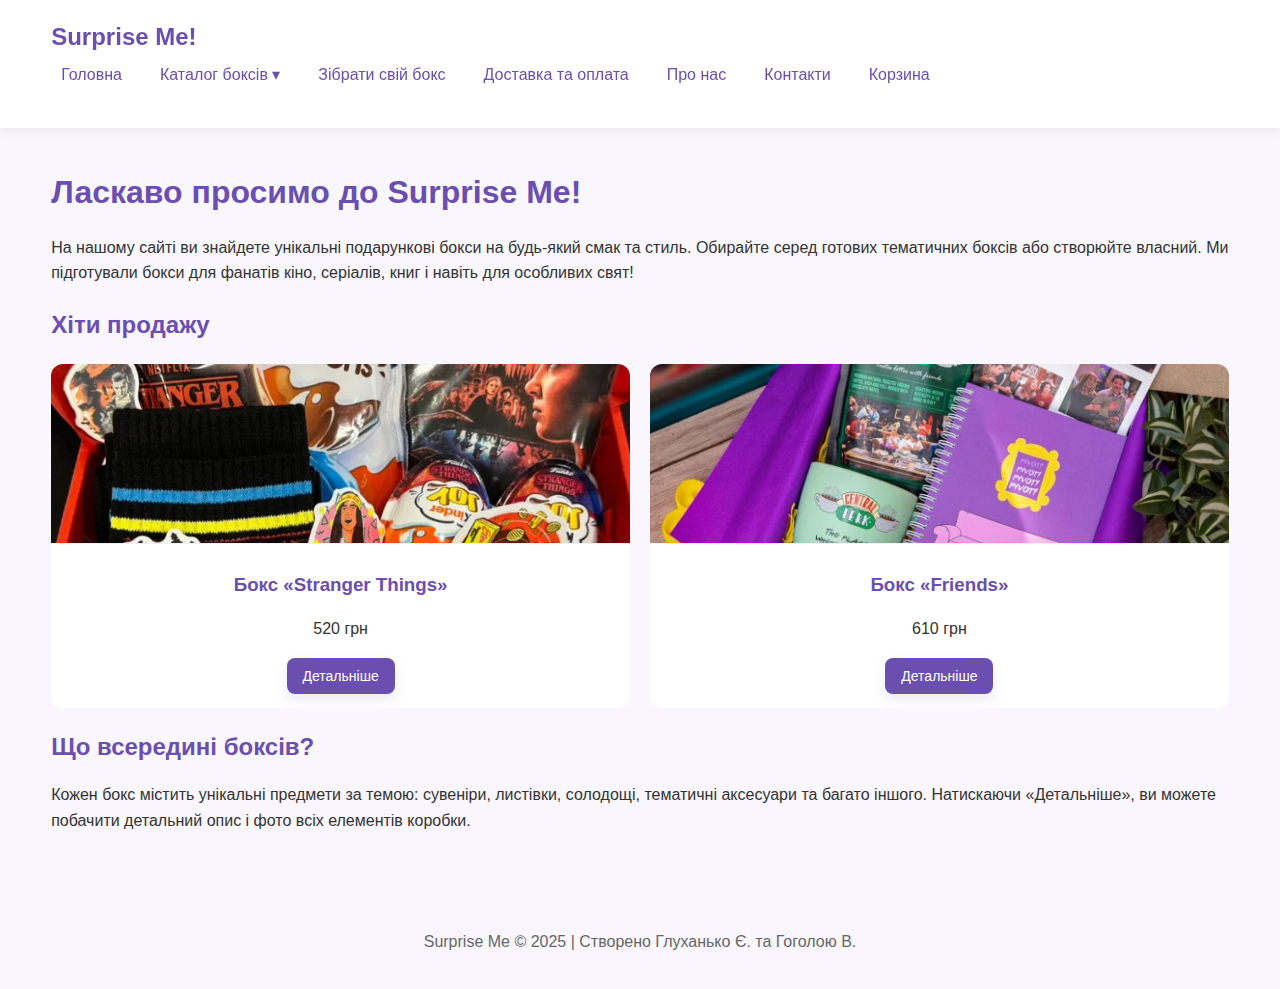
<file: surprise_me/index.html>
<!DOCTYPE html>
<html lang="uk">
<head>
    <meta charset="UTF-8">
    <title>Surprise Me — Головна</title>
    <link rel="stylesheet" href="css/style.css">
    <script defer src="js/script.js"></script>
</head>
<body>
<header>
    <div class="container">
        <a href="index.html" class="logo">Surprise Me!</a>
        <nav>
            <ul>
                <li><a href="index.html">Головна</a></li>
                <li class="dropdown">
                    <a href="#">Каталог боксів ▾</a>
                    <ul class="dropdown-content">
                        <li><a href="catalog.html?theme=Harry+Potter">Harry Potter</a></li>
                        <li><a href="catalog.html?theme=Stranger+Things">Stranger Things</a></li>
                        <li><a href="catalog.html?theme=Friends">Friends</a></li>
                    </ul>
                </li>
                <li><a href="build.html">Зібрати свій бокс</a></li>
                <li><a href="delivery.html">Доставка та оплата</a></li>
                <li><a href="about.html">Про нас</a></li>
                <li><a href="contact.html">Контакти</a></li>
                <li><a href="cart.html">Корзина</a></li>
            </ul>
            <div class="burger">
                <div></div>
                <div></div>
                <div></div>
            </div>
        </nav>
    </div>
</header>

<main>
    <div class="container">
        <h1>Ласкаво просимо до Surprise Me!</h1>
        <p>На нашому сайті ви знайдете унікальні подарункові бокси на будь-який смак та стиль.
            Обирайте серед готових тематичних боксів або створюйте власний. Ми підготували бокси для фанатів кіно, серіалів, книг і навіть для особливих свят!</p>

        <h2>Хіти продажу</h2>
        <div class="products-grid">
            <div class="product-card">
                <img src="images/gift2.jpg" alt="Бокс Stranger Things" onclick="openDetail('Stranger Things')">
                <h3>Бокс «Stranger Things»</h3>
                <p class="price">520 грн</p>
                <button class="btn" onclick="openDetail('Stranger Things')">Детальніше</button>
            </div>

            <div class="product-card">
                <img src="images/gift3.jpg" alt="Бокс Friends" onclick="openDetail('Friends')">
                <h3>Бокс «Friends»</h3>
                <p class="price">610 грн</p>
                <button class="btn" onclick="openDetail('Friends')">Детальніше</button>
            </div>
        </div>

        <h2>Що всередині боксів?</h2>
        <p>Кожен бокс містить унікальні предмети за темою: сувеніри, листівки, солодощі, тематичні аксесуари та багато іншого. Натискаючи «Детальніше», ви можете побачити детальний опис і фото всіх елементів коробки.</p>
    </div>
</main>

<footer>
    <p>Surprise Me © 2025 | Створено Глуханько Є. та Гоголою В.</p>
</footer>
</body>
</html>
</file>
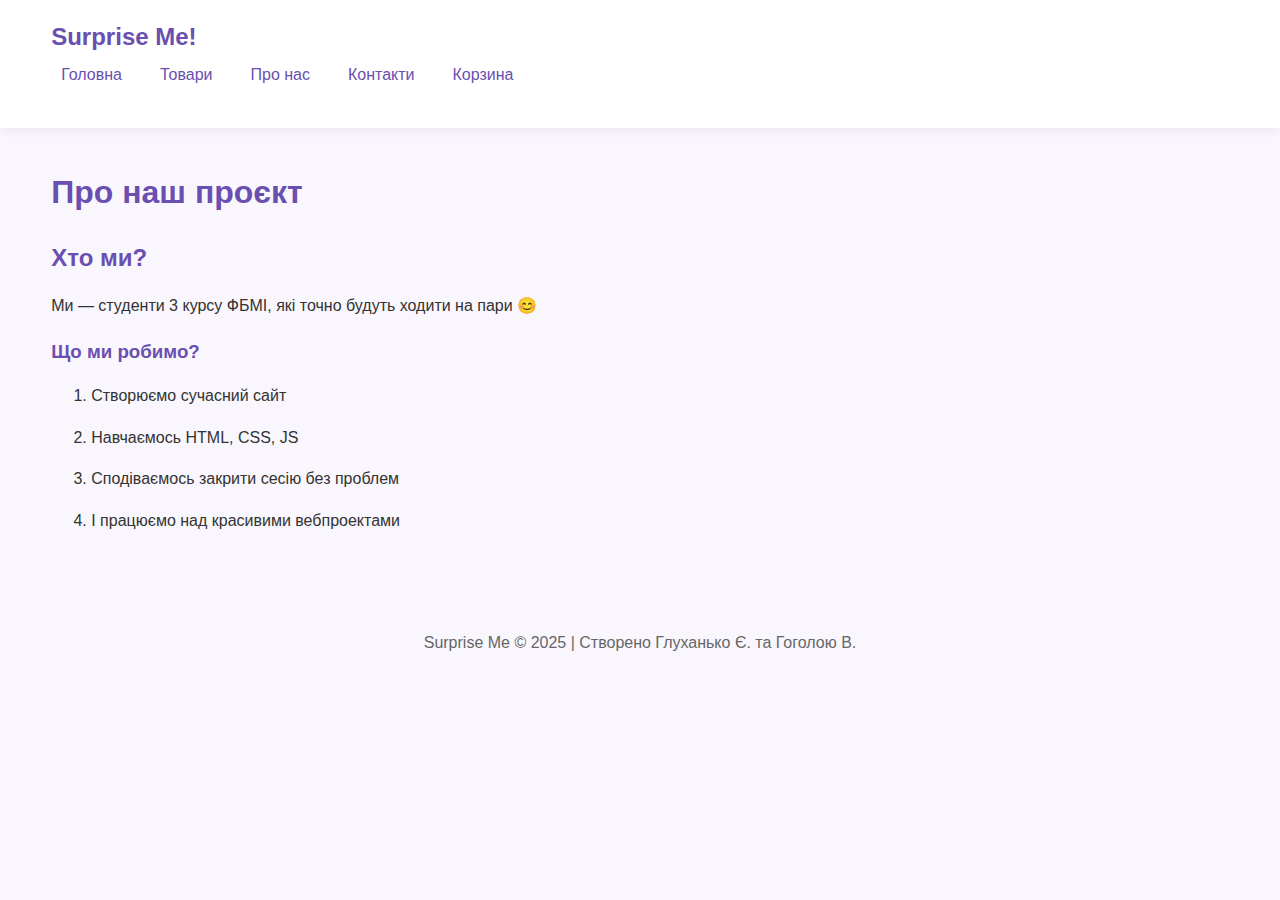
<file: surprise_me/about.html>
<!DOCTYPE html>
<html lang="uk">
<head>
    <meta charset="UTF-8">
    <title>Про нас — Surprise Me</title>
    <link rel="stylesheet" href="css/style.css">
</head>
<body>

<header>
    <div class="container">
        <a href="index.html" class="logo">Surprise Me!</a>

        <nav>
            <ul>
                <li><a href="index.html">Головна</a></li>
                <li><a href="products.html">Товари</a></li>
                <li><a href="about.html">Про нас</a></li>
                <li><a href="contact.html">Контакти</a></li>
                <li><a href="cart.html">Корзина</a></li>
            </ul>
        </nav>
    </div>
</header>

<main>
    <div class="container">
        <h1>Про наш проєкт</h1>

        <h2>Хто ми?</h2>
        <p>Ми — студенти 3 курсу ФБМІ, які точно будуть ходити на пари 😊</p>

        <h3>Що ми робимо?</h3>
        <ol>
            <li>Створюємо сучасний сайт</li>
            <li>Навчаємось HTML, CSS, JS</li>
            <li>Сподіваємось закрити сесію без проблем</li>
            <li>І працюємо над красивими вебпроектами</li>
        </ol>
    </div>
</main>

<footer>
    <p>Surprise Me © 2025 | Створено Глуханько Є. та Гоголою В.</p>
</footer>

</body>
</html>
</file>
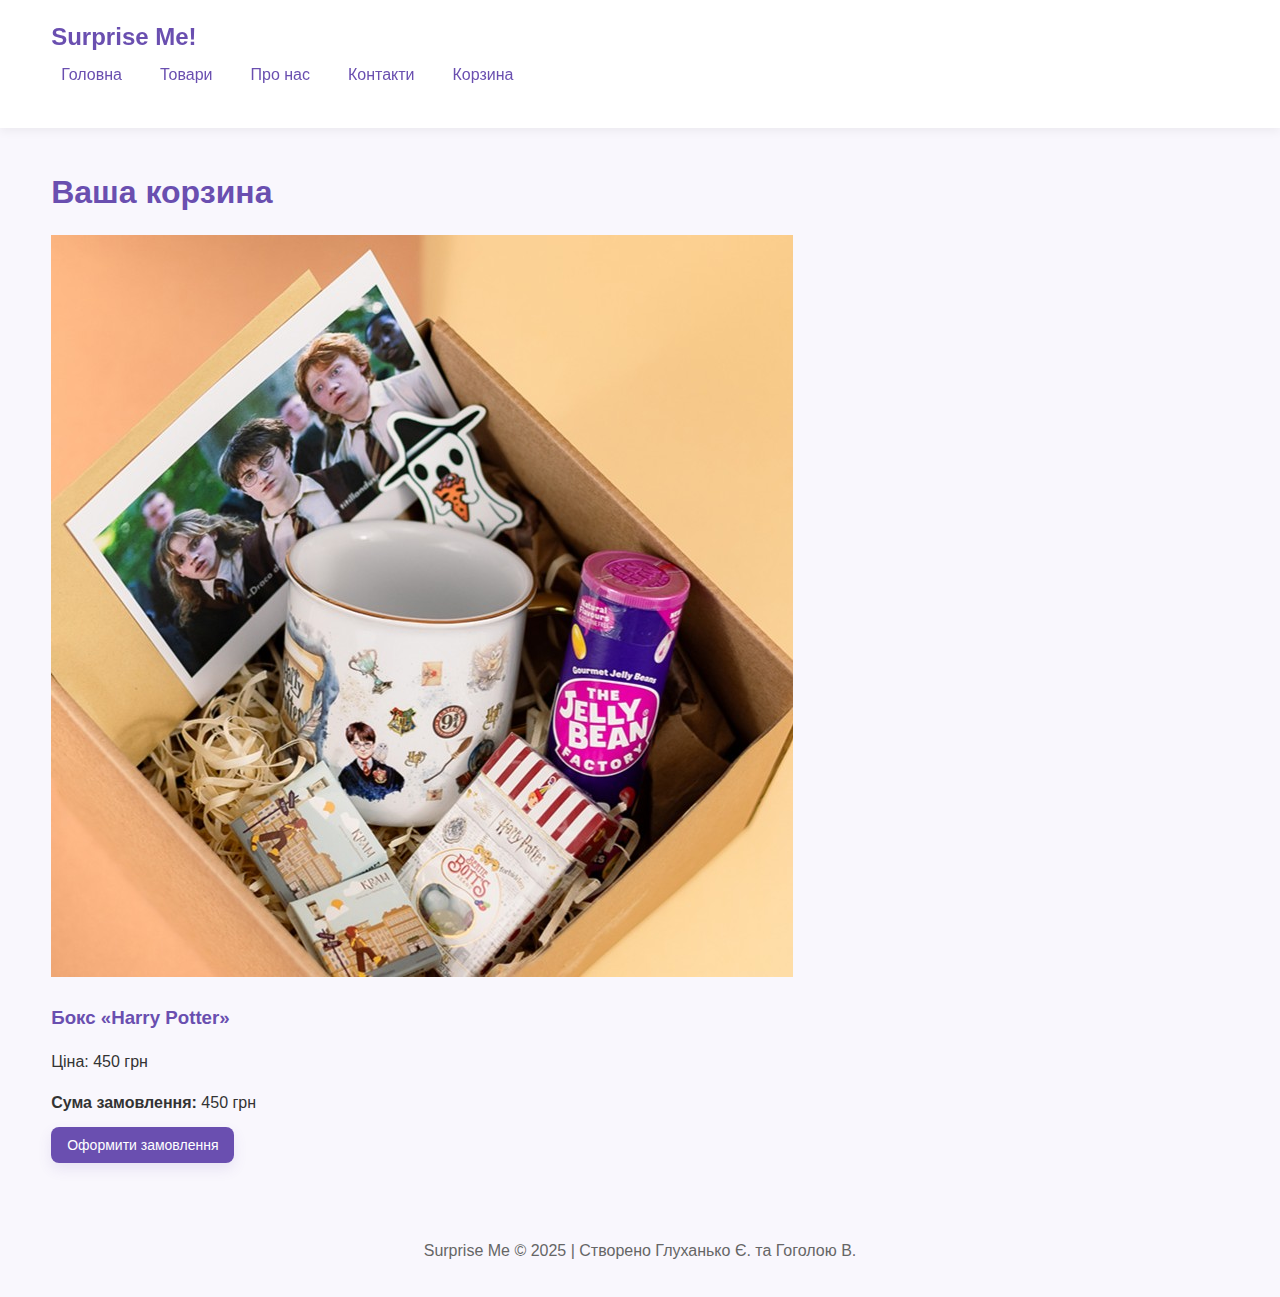
<file: surprise_me/cart.html>
<!DOCTYPE html>
<html lang="uk">
<head>
    <meta charset="UTF-8">
    <title>Корзина — Surprise Me</title>
    <link rel="stylesheet" href="css/style.css">
</head>
<body>

<header>
    <div class="container">
        <a href="index.html" class="logo">Surprise Me!</a>

        <nav>
            <ul>
                <li><a href="index.html">Головна</a></li>
                <li><a href="products.html">Товари</a></li>
                <li><a href="about.html">Про нас</a></li>
                <li><a href="contact.html">Контакти</a></li>
                <li><a href="cart.html">Корзина</a></li>
            </ul>
        </nav>
    </div>
</header>

<main>
    <div class="container">
        <h1>Ваша корзина</h1>

        <div class="cart-item">
            <img src="images/gift1.jpg" alt="Бокс Harry Potter">
            <div>
                <h3>Бокс «Harry Potter»</h3>
                <p>Ціна: 450 грн</p>
            </div>
        </div>

        <div class="cart-total">
            <p><strong>Сума замовлення:</strong> 450 грн</p>

            <a href="#" class="btn">Оформити замовлення</a>
        </div>
    </div>
</main>
<footer>
    <p>Surprise Me © 2025 | Створено Глуханько Є. та Гоголою В.</p>
</footer>
</body>
</html>
</file>
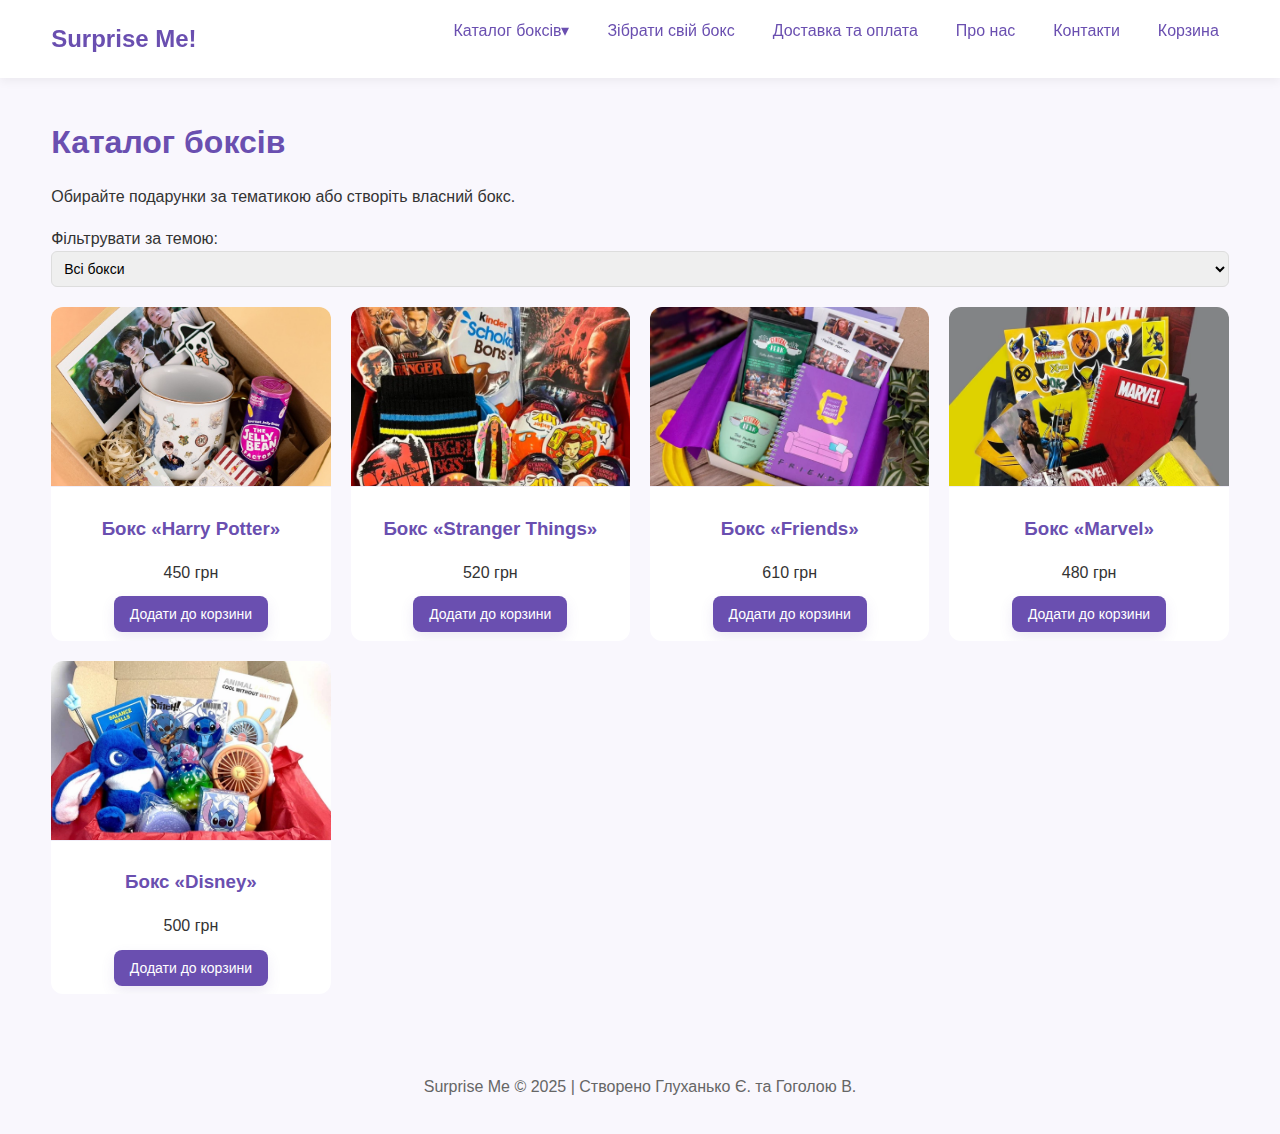
<file: surprise_me/catalog.html>
<!DOCTYPE html>
<html lang="uk">
<head>
    <meta charset="UTF-8">
    <meta name="viewport" content="width=device-width, initial-scale=1.0">
    <title>Каталог бокcів — Surprise Me</title>
    <link rel="stylesheet" href="css/style.css">
</head>
<body>
<header>
    <div class="container header-container">
        <a href="index.html" class="logo">Surprise Me!</a>
        <nav>
            <ul class="nav-links">
                <li class="dropdown">
                    <a href="#">Каталог боксів▾</a>
                    <ul class="dropdown-content">
                        <li><a href="catalog.html?theme=HarryPotter">Harry Potter</a></li>
                        <li><a href="catalog.html?theme=StrangerThings">Stranger Things</a></li>
                        <li><a href="catalog.html?theme=Friends">Friends</a></li>
                        <li><a href="catalog.html?theme=Marvel">Marvel</a></li>
                        <li><a href="catalog.html?theme=Disney">Disney</a></li>
                        <li><a href="catalog.html">Всі бокси</a></li>
                    </ul>
                </li>
                <li><a href="build.html">Зібрати свій бокс</a></li>
                <li><a href="delivery.html">Доставка та оплата</a></li>
                <li><a href="about.html">Про нас</a></li>
                <li><a href="contact.html">Контакти</a></li>
                <li><a href="cart.html">Корзина</a></li>
            </ul>
            <div class="burger">
                <div class="line1"></div>
                <div class="line2"></div>
                <div class="line3"></div>
            </div>
        </nav>
    </div>
</header>

<main>
    <div class="container">
        <h1>Каталог боксів</h1>
        <p>Обирайте подарунки за тематикою або створіть власний бокс.</p>

        <div class="filters">
            <label>Фільтрувати за темою:</label>
            <select id="themeFilter">
                <option value="all">Всі бокси</option>
                <option value="HarryPotter">Harry Potter</option>
                <option value="StrangerThings">Stranger Things</option>
                <option value="Friends">Friends</option>
                <option value="Marvel">Marvel</option>
                <option value="Disney">Disney</option>
            </select>
        </div>

        <div class="products-grid" id="catalogGrid">
            <!-- Продукти додаватимуться через JS або можна додати статично -->
            <div class="product-card" data-theme="HarryPotter">
                <img src="images/gift1.jpg" alt="Бокс Harry Potter">
                <h3>Бокс «Harry Potter»</h3>
                <p class="price">450 грн</p>
                <a href="cart.html" class="btn">Додати до корзини</a>
            </div>

            <div class="product-card" data-theme="StrangerThings">
                <img src="images/gift2.jpg" alt="Бокс Stranger Things">
                <h3>Бокс «Stranger Things»</h3>
                <p class="price">520 грн</p>
                <a href="cart.html" class="btn">Додати до корзини</a>
            </div>

            <div class="product-card" data-theme="Friends">
                <img src="images/gift3.jpg" alt="Бокс Friends">
                <h3>Бокс «Friends»</h3>
                <p class="price">610 грн</p>
                <a href="cart.html" class="btn">Додати до корзини</a>
            </div>

            <div class="product-card" data-theme="Marvel">
                <img src="images/gift4.jpg" alt="Бокс Marvel">
                <h3>Бокс «Marvel»</h3>
                <p class="price">480 грн</p>
                <a href="cart.html" class="btn">Додати до корзини</a>
            </div>

            <div class="product-card" data-theme="Disney">
                <img src="images/gift5.jpg" alt="Бокс Disney">
                <h3>Бокс «Disney»</h3>
                <p class="price">500 грн</p>
                <a href="cart.html" class="btn">Додати до корзини</a>
            </div>
        </div>
    </div>
</main>

<footer>
    <p>Surprise Me © 2025 | Створено Глуханько Є. та Гоголою В.</p>
</footer>

<script>
    // JS для фільтрації по темі
    const filterSelect = document.getElementById('themeFilter');
    const catalogGrid = document.getElementById('catalogGrid');
    const products = catalogGrid.querySelectorAll('.product-card');

    filterSelect.addEventListener('change', () => {
        const theme = filterSelect.value;
        products.forEach(product => {
            if (theme === 'all' || product.dataset.theme === theme) {
                product.style.display = 'block';
            } else {
                product.style.display = 'none';
            }
        });
    });
</script>

<script src="js/script.js"></script>
</body>
</html>
</file>
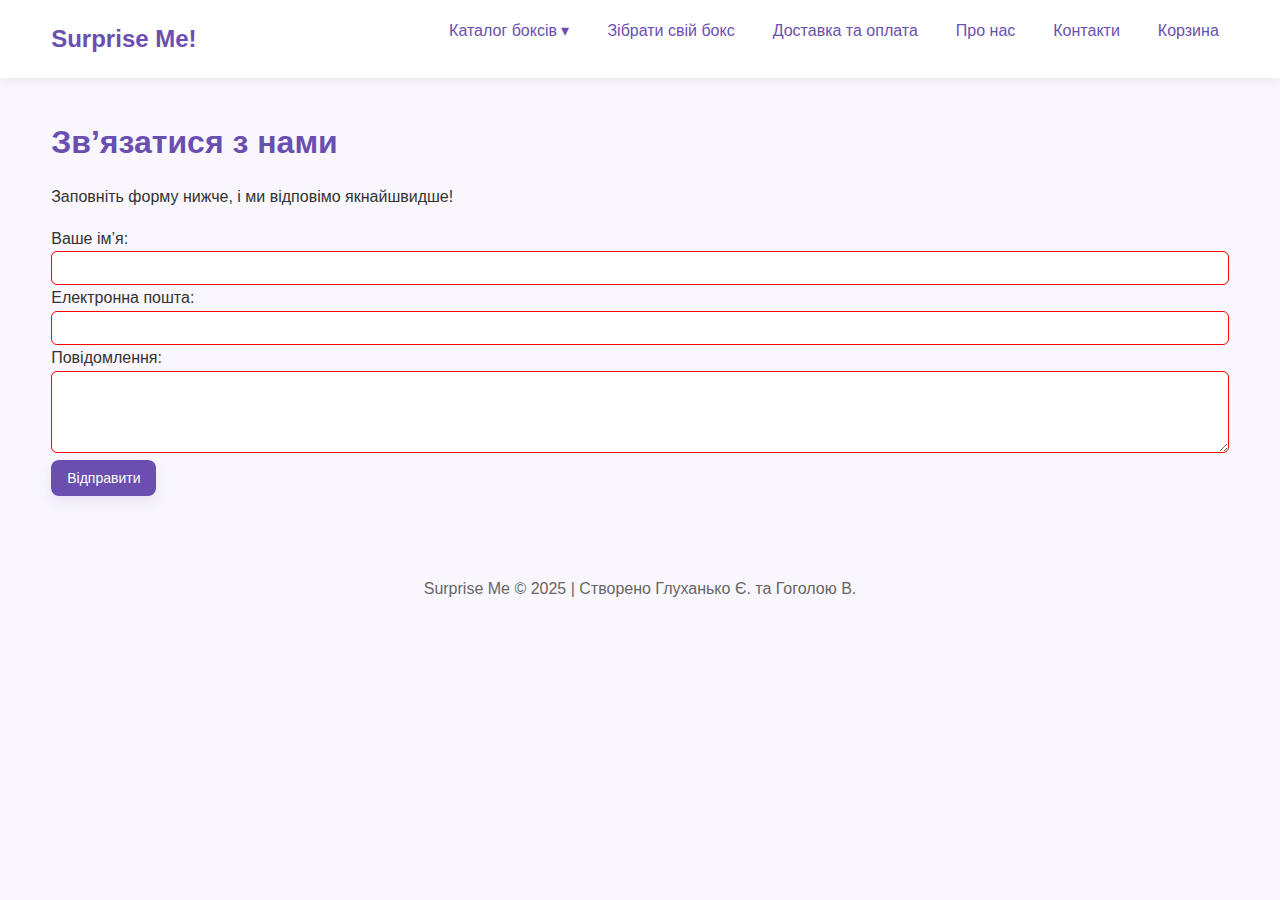
<file: surprise_me/contact.html>
<!DOCTYPE html>
<html lang="uk">
<head>
    <meta charset="UTF-8">
    <meta name="viewport" content="width=device-width, initial-scale=1.0">
    <title>Контакти — Surprise Me</title>
    <link rel="stylesheet" href="css/style.css">
</head>
<body>
<header>
    <div class="container header-container">
        <a href="index.html" class="logo">Surprise Me!</a>
        <nav>
            <ul class="nav-links">
                <li class="dropdown">
                    <a href="catalog.html">Каталог боксів ▾</a>
                    <ul class="dropdown-content">
                        <li><a href="catalog.html?theme=Harry+Potter">Harry Potter</a></li>
                        <li><a href="catalog.html?theme=Stranger+Things">Stranger Things</a></li>
                        <li><a href="catalog.html?theme=Friends">Friends</a></li>
                        <li><a href="catalog.html?theme=Marvel">Marvel</a></li>
                        <li><a href="catalog.html">Всі бокси</a></li>
                    </ul>
                </li>
                <li><a href="custom-box.html">Зібрати свій бокс</a></li>
                <li><a href="delivery.html">Доставка та оплата</a></li>
                <li><a href="about.html">Про нас</a></li>
                <li><a href="contact.html">Контакти</a></li>
                <li><a href="cart.html">Корзина</a></li>
            </ul>
            <div class="burger">
                <div class="line1"></div>
                <div class="line2"></div>
                <div class="line3"></div>
            </div>
        </nav>
    </div>
</header>

<main>
    <div class="container">
        <h1>Зв’язатися з нами</h1>
        <p>Заповніть форму нижче, і ми відповімо якнайшвидше!</p>

        <form action="#" method="post" class="contact-form">
            <label>Ваше ім’я:<br>
                <input type="text" name="name" required minlength="2"
                       pattern="[A-Za-zА-Яа-яІіЇїЄєҐґ\s]+"
                       title="Ім’я має містити тільки літери та бути довшим за 2 символи">
            </label>
            <br>

            <label>Електронна пошта:<br>
                <input type="email" name="email" required
                       title="Введіть коректну електронну адресу">
            </label>
            <br>

            <label>Повідомлення:<br>
                <textarea name="message" rows="4" required minlength="10"
                          title="Повідомлення має бути не менше 10 символів"></textarea>
            </label>
            <br>

            <button class="btn" type="submit">Відправити</button>
        </form>
    </div>
</main>

<footer>
    <p>Surprise Me © 2025 | Створено Глуханько Є. та Гоголою В.</p>
</footer>

<script src="js/script.js"></script>
</body>
</html>
</file>
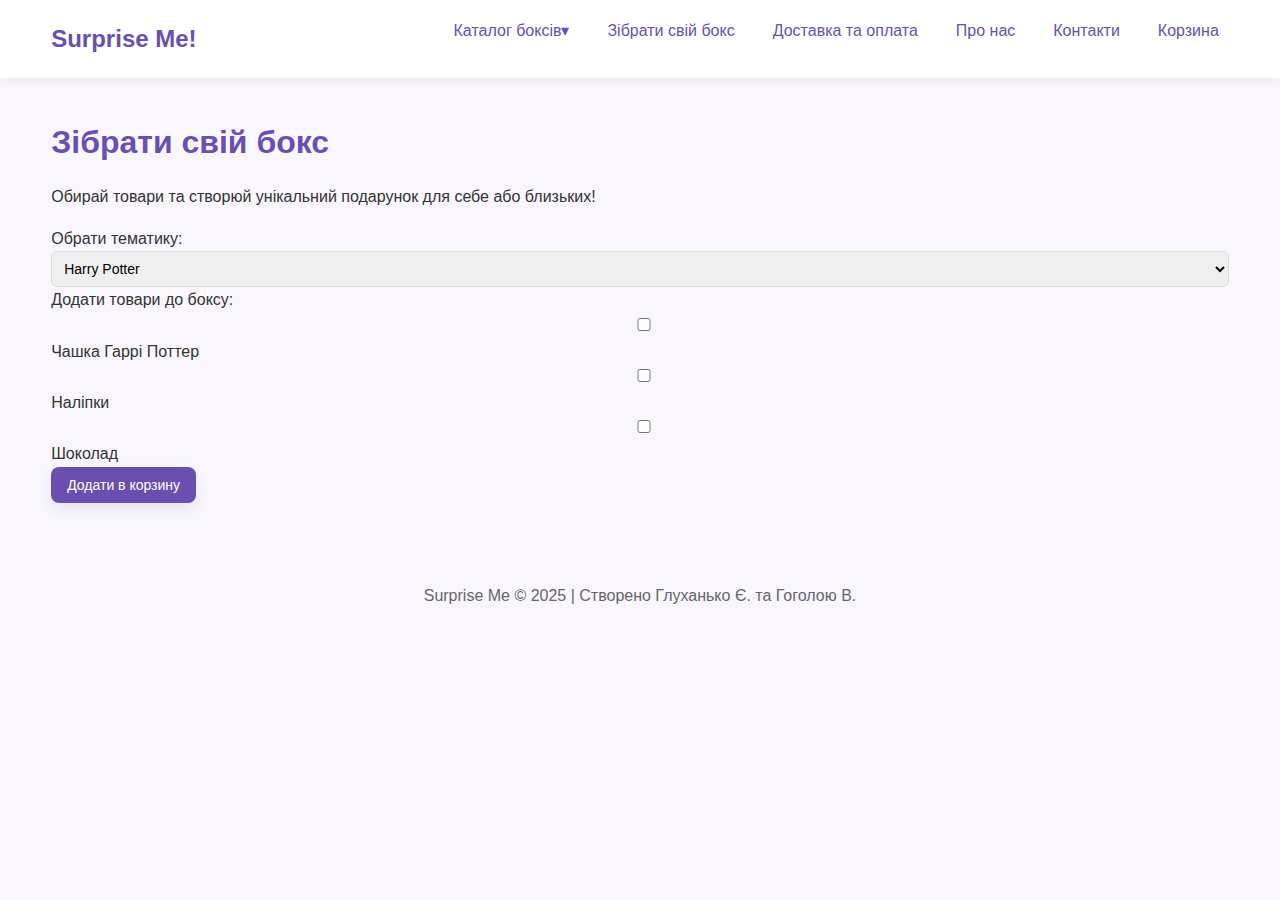
<file: surprise_me/custom-box.html>
<!DOCTYPE html>
<html lang="uk">
<head>
    <meta charset="UTF-8">
    <meta name="viewport" content="width=device-width, initial-scale=1.0">
    <title>Зібрати свій бокс — Surprise Me</title>
    <link rel="stylesheet" href="css/style.css">
</head>
<body>
<header>
    <div class="container header-container">
        <a href="index.html" class="logo">Surprise Me!</a>
        <nav>
            <ul class="nav-links">
                <li class="dropdown">
                    <a href="#">Каталог боксів▾</a>
                    <ul class="dropdown-content">
                        <li><a href="catalog.html?theme=HarryPotter">Harry Potter</a></li>
                        <li><a href="catalog.html?theme=StrangerThings">Stranger Things</a></li>
                        <li><a href="catalog.html?theme=Friends">Friends</a></li>
                        <li><a href="catalog.html?theme=Marvel">Marvel</a></li>
                        <li><a href="catalog.html?theme=Disney">Disney</a></li>
                        <li><a href="catalog.html">Всі бокси</a></li>
                    </ul>
                </li>
                <li><a href="build.html">Зібрати свій бокс</a></li>
                <li><a href="delivery.html">Доставка та оплата</a></li>
                <li><a href="about.html">Про нас</a></li>
                <li><a href="contact.html">Контакти</a></li>
                <li><a href="cart.html">Корзина</a></li>
            </ul>
            <div class="burger">
                <div class="line1"></div>
                <div class="line2"></div>
                <div class="line3"></div>
            </div>
        </nav>
    </div>
</header>

<main>
    <div class="container">
        <h1>Зібрати свій бокс</h1>
        <p>Обирай товари та створюй унікальний подарунок для себе або близьких!</p>

        <form class="build-box-form">
            <label>Обрати тематику:</label>
            <select>
                <option value="HarryPotter">Harry Potter</option>
                <option value="StrangerThings">Stranger Things</option>
                <option value="Friends">Friends</option>
                <option value="Marvel">Marvel</option>
                <option value="Disney">Disney</option>
            </select>

            <label>Додати товари до боксу:</label>
            <div class="build-products">
                <input type="checkbox" id="item1" value="Чашка Гаррі Поттер">
                <label for="item1">Чашка Гаррі Поттер</label><br>

                <input type="checkbox" id="item2" value="Наліпки">
                <label for="item2">Наліпки</label><br>

                <input type="checkbox" id="item3" value="Шоколад">
                <label for="item3">Шоколад</label><br>
            </div>

            <button type="submit" class="btn">Додати в корзину</button>
        </form>
    </div>
</main>

<footer>
    <p>Surprise Me © 2025 | Створено Глуханько Є. та Гоголою В.</p>
</footer>

<script src="js/script.js"></script>
</body>
</html>
</file>
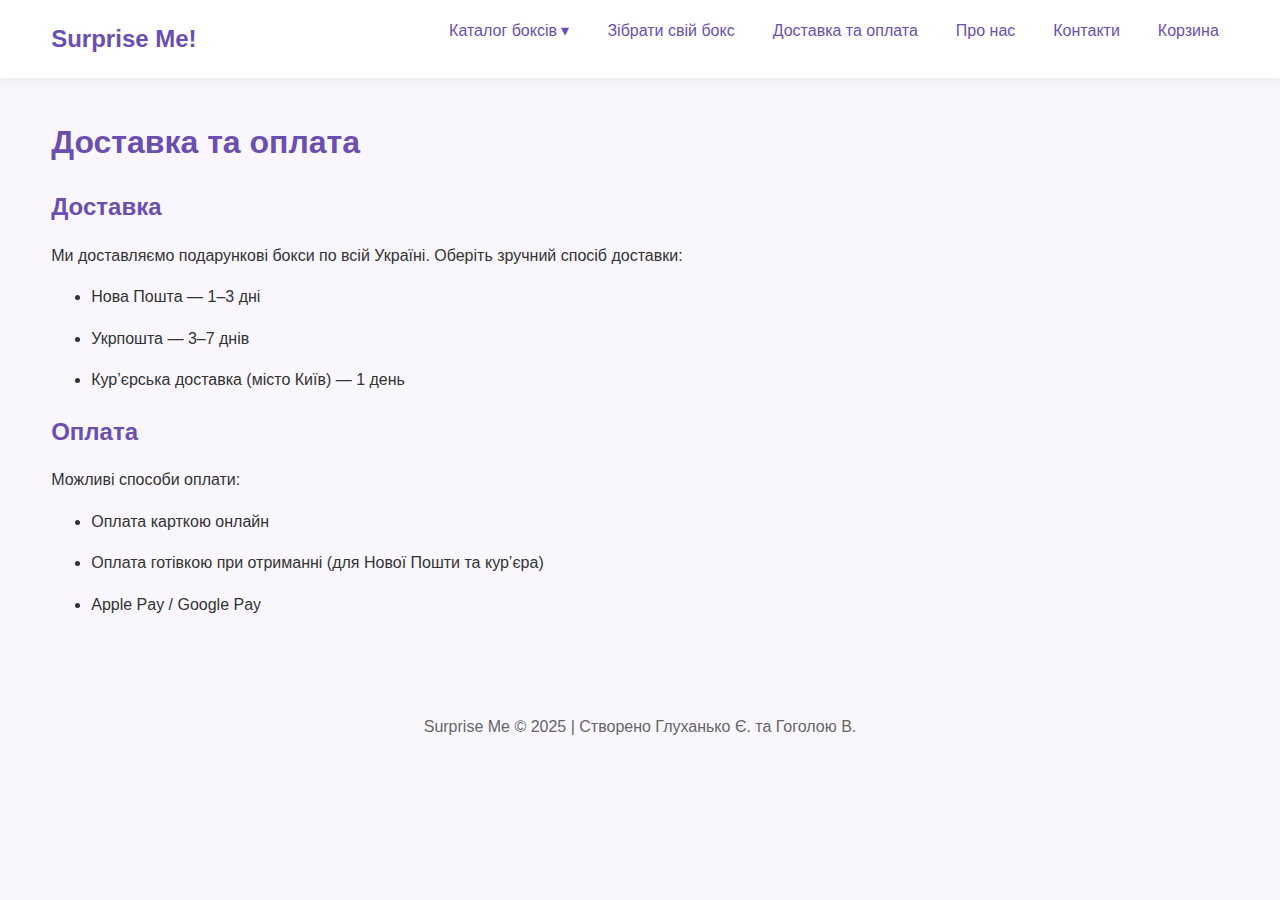
<file: surprise_me/delivery.html>
<!DOCTYPE html>
<html lang="uk">
<head>
    <meta charset="UTF-8">
    <meta name="viewport" content="width=device-width, initial-scale=1.0">
    <title>Доставка та оплата — Surprise Me</title>
    <link rel="stylesheet" href="css/style.css">
</head>
<body>
<header>
    <div class="container header-container">
        <a href="index.html" class="logo">Surprise Me!</a>
        <nav>
            <ul class="nav-links">
                <li class="dropdown">
                    <a href="catalog.html">Каталог боксів ▾</a>
                    <ul class="dropdown-content">
                        <li><a href="catalog.html?theme=Harry+Potter">Harry Potter</a></li>
                        <li><a href="catalog.html?theme=Stranger+Things">Stranger Things</a></li>
                        <li><a href="catalog.html?theme=Friends">Friends</a></li>
                        <li><a href="catalog.html?theme=Marvel">Marvel</a></li>
                        <li><a href="catalog.html">Всі бокси</a></li>
                    </ul>
                </li>
                <li><a href="custom-box.html">Зібрати свій бокс</a></li>
                <li><a href="delivery.html">Доставка та оплата</a></li>
                <li><a href="about.html">Про нас</a></li>
                <li><a href="contact.html">Контакти</a></li>
                <li><a href="cart.html">Корзина</a></li>
            </ul>
            <div class="burger">
                <div class="line1"></div>
                <div class="line2"></div>
                <div class="line3"></div>
            </div>
        </nav>
    </div>
</header>

<main>
    <div class="container">
        <h1>Доставка та оплата</h1>

        <section class="delivery-info">
            <h2>Доставка</h2>
            <p>Ми доставляємо подарункові бокси по всій Україні. Оберіть зручний спосіб доставки:</p>
            <ul>
                <li>Нова Пошта — 1–3 дні</li>
                <li>Укрпошта — 3–7 днів</li>
                <li>Кур’єрська доставка (місто Київ) — 1 день</li>
            </ul>

            <h2>Оплата</h2>
            <p>Можливі способи оплати:</p>
            <ul>
                <li>Оплата карткою онлайн</li>
                <li>Оплата готівкою при отриманні (для Нової Пошти та кур’єра)</li>
                <li>Apple Pay / Google Pay</li>
            </ul>
        </section>
    </div>
</main>

<footer>
    <p>Surprise Me © 2025 | Створено Глуханько Є. та Гоголою В.</p>
</footer>

<script src="js/script.js"></script>
</body>
</html>
</file>
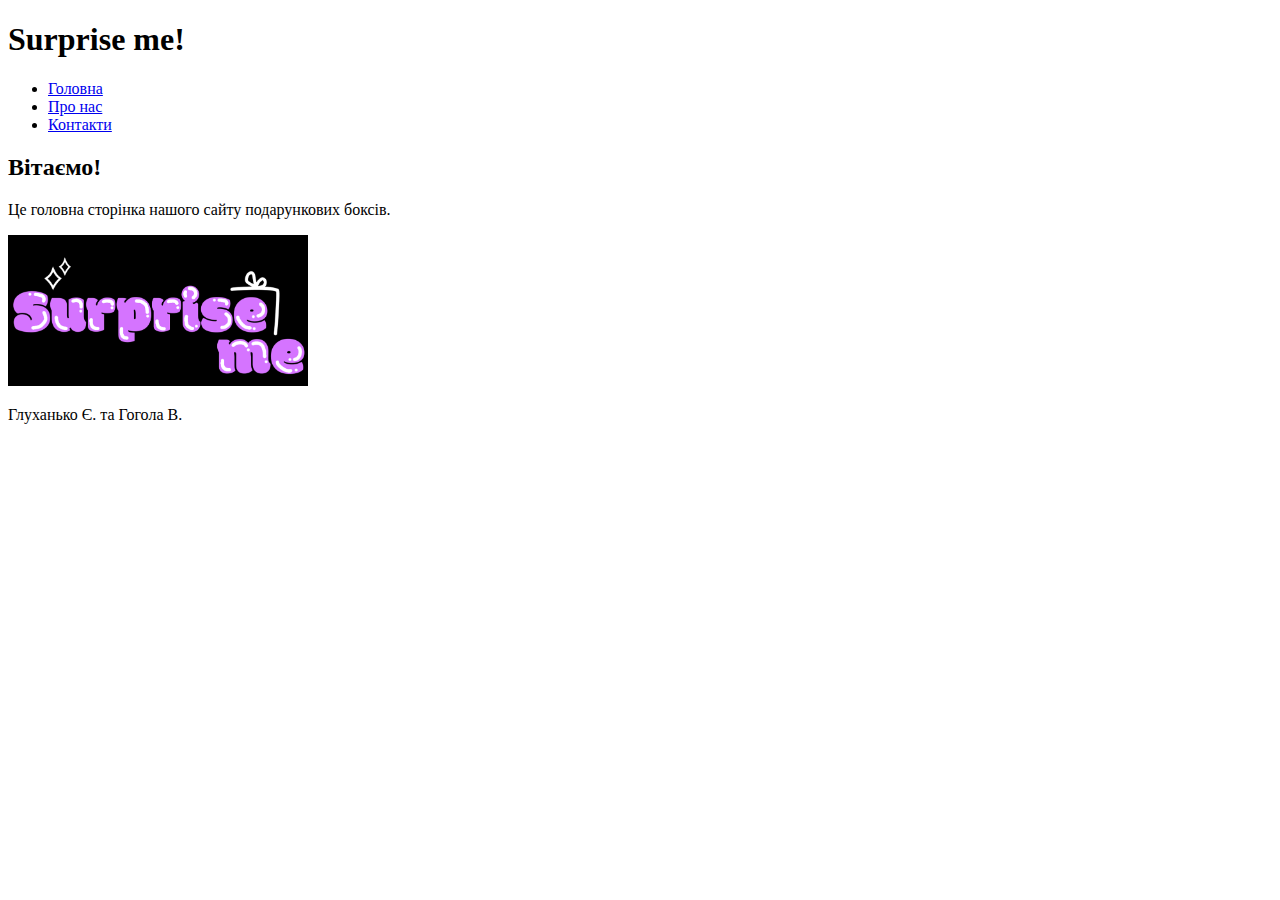
<file: surprise_me/main.html>
<!DOCTYPE html>
<html lang="uk">
<head>
    <meta charset="UTF-8">
    <title>Головна сторінка</title>
</head>
<body>

<header>
    <h1>Surprise me!</h1>

    <nav>
        <ul>
            <li><a href="main.html">Головна</a></li>
            <li><a href="about.html">Про нас</a></li>
            <li><a href="contact.html">Контакти</a></li>
        </ul>
    </nav>
</header>

<main>
    <h2>Вітаємо!</h2>
    <p>Це головна сторінка нашого сайту подарункових боксів.</p>

    <img src="images/logo.png" alt="Лого нашого сайту" width="300">
</main>

<footer>
    <p>Глуханько Є. та Гогола В.</p>
</footer>

</body>
</html>
</file>
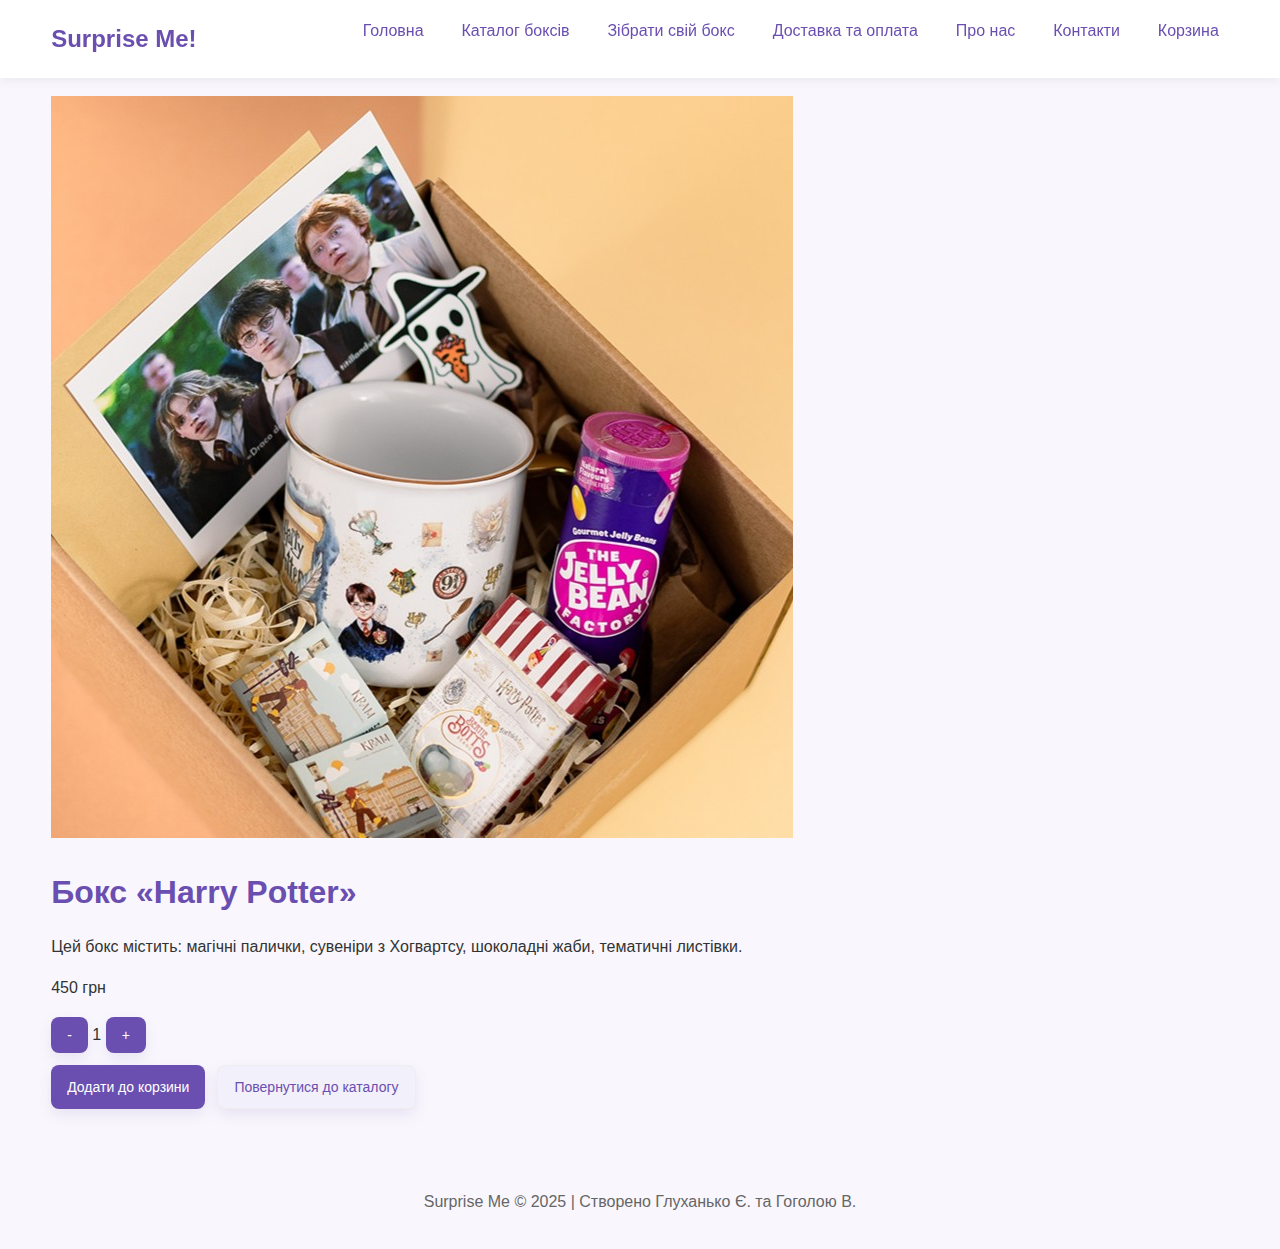
<file: surprise_me/product_detail.html>
<!DOCTYPE html>
<html lang="uk">
<head>
    <meta charset="UTF-8">
    <title>Деталі боксу — Surprise Me</title>
    <link rel="stylesheet" href="css/style.css">
    <script defer src="js/script.js"></script>
</head>
<body>
<header>
    <div class="container header-container">
        <a href="index.html" class="logo">Surprise Me!</a>
        <nav>
            <ul>
                <li><a href="index.html">Головна</a></li>
                <li><a href="catalog.html">Каталог боксів</a></li>
                <li><a href="custom-box.html">Зібрати свій бокс</a></li>
                <li><a href="delivery.html">Доставка та оплата</a></li>
                <li><a href="about.html">Про нас</a></li>
                <li><a href="contact.html">Контакти</a></li>
                <li><a href="cart.html">Корзина</a></li>
            </ul>

            <div class="burger" aria-label="menu" role="button">
                <div></div><div></div><div></div>
            </div>
        </nav>
    </div>
</header>

<main>
    <div class="container">
        <div class="product-detail">
            <img src="" id="product-img" alt="Бокс">
            <div class="product-info">
                <h1 id="product-title"></h1>
                <p id="product-description"></p>
                <p class="price" id="product-price"></p>

                <div class="quantity-control" style="justify-content:flex-start;">
                    <button id="decrease">-</button>
                    <span id="quantity" class="quantity-display">1</span>
                    <button id="increase">+</button>
                </div>

                <div style="margin-top:12px; display:flex; gap:12px;">
                    <button class="btn" id="add-to-cart">Додати до корзини</button>
                    <a href="catalog.html" class="btn" style="background:#f2f0fb; color:var(--brand); border:1px solid #eee">Повернутися до каталогу</a>
                </div>
            </div>
        </div>
    </div>

    <div id="cart-message" class="cart-message">Бокс додано до корзини</div>
</main>

<footer>
    <p>Surprise Me © 2025 | Створено Глуханько Є. та Гоголою В.</p>
</footer>
</body>
</html>
</file>
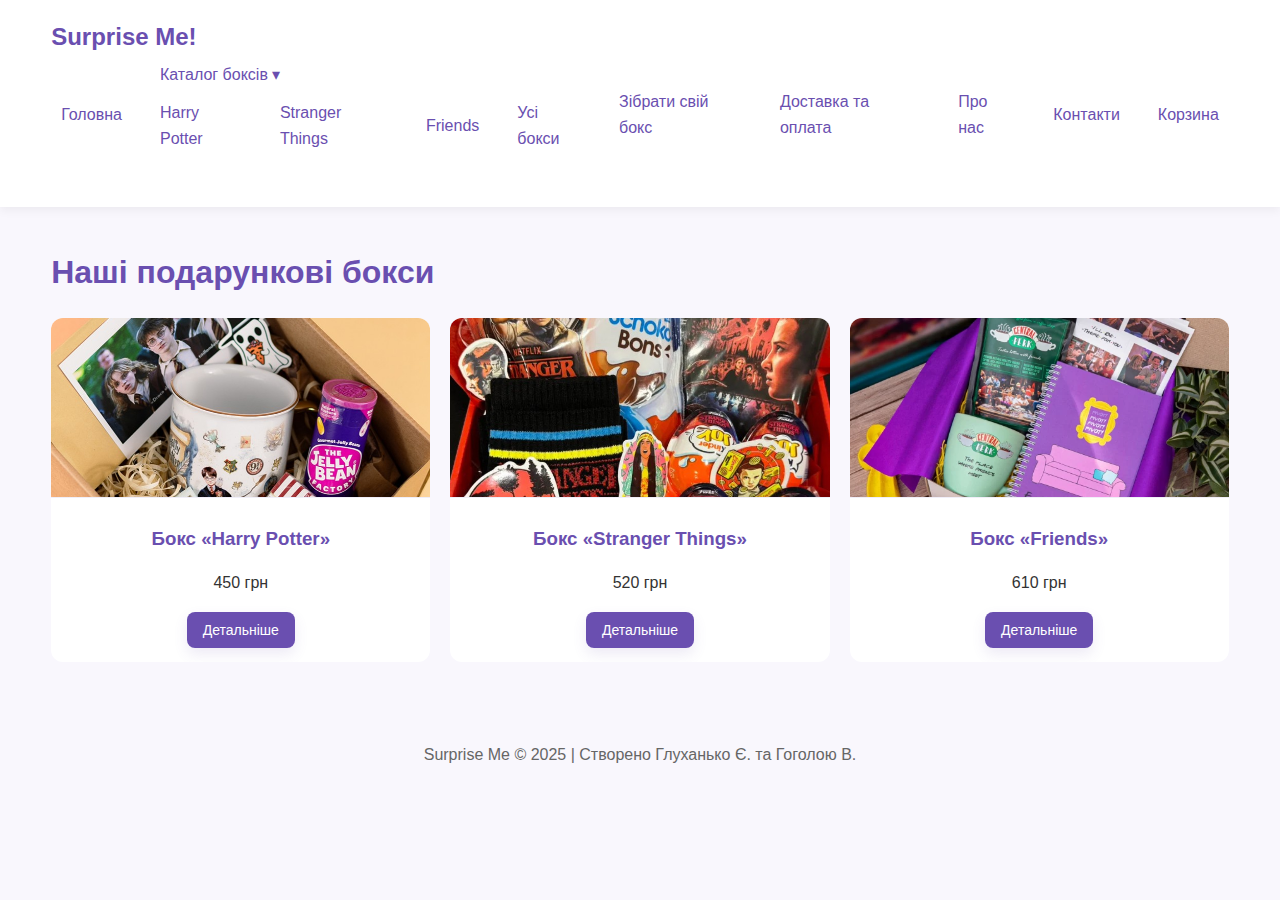
<file: surprise_me/products.html>
<!DOCTYPE html>
<html lang="uk">
<head>
    <meta charset="UTF-8">
    <title>Товари — Surprise Me</title>
    <link rel="stylesheet" href="css/style.css">
    <script src="js/script.js" defer></script>
</head>
<body>

<header>
    <div class="container">
        <a href="index.html" class="logo">Surprise Me!</a>
        <nav>
            <ul>
                <li><a href="index.html">Головна</a></li>
                <li class="dropdown">
                    <a href="catalog.html">Каталог боксів ▾</a>
                    <ul class="dropdown-menu">
                        <li><a href="catalog.html?theme=Harry Potter">Harry Potter</a></li>
                        <li><a href="catalog.html?theme=Stranger Things">Stranger Things</a></li>
                        <li><a href="catalog.html?theme=Friends">Friends</a></li>
                        <li><a href="catalog.html">Усі бокси</a></li>
                    </ul>
                </li>
                <li><a href="custom-box.html">Зібрати свій бокс</a></li>
                <li><a href="delivery.html">Доставка та оплата</a></li>
                <li><a href="about.html">Про нас</a></li>
                <li><a href="contact.html">Контакти</a></li>
                <li><a href="cart.html">Корзина</a></li>
            </ul>
        </nav>
    </div>
</header>

<main>
    <div class="container">
        <h1>Наші подарункові бокси</h1>
        <div class="products-grid">
            <div class="product-card">
                <img src="images/gift1.jpg" alt="Harry Potter" class="product-img" data-target="gift1">
                <h3>Бокс «Harry Potter»</h3>
                <p class="price">450 грн</p>
                <button class="btn details-btn" data-target="gift1">Детальніше</button>
            </div>
            <div class="product-card">
                <img src="images/gift2.jpg" alt="Stranger Things" class="product-img" data-target="gift2">
                <h3>Бокс «Stranger Things»</h3>
                <p class="price">520 грн</p>
                <button class="btn details-btn" data-target="gift2">Детальніше</button>
            </div>
            <div class="product-card">
                <img src="images/gift3.jpg" alt="Friends" class="product-img" data-target="gift3">
                <h3>Бокс «Friends»</h3>
                <p class="price">610 грн</p>
                <button class="btn details-btn" data-target="gift3">Детальніше</button>
            </div>
        </div>

        <div id="gift1" class="product-detail hidden">
            <img src="images/gift1.jpg" alt="Harry Potter" class="detail-img">
            <div class="detail-text">
                <h3>Бокс «Harry Potter»</h3>
                <p>Що входить: кружка, блокнот, магніти, значки та інші сувеніри.</p>
                <p>Ціна: 450 грн</p>
                <div class="quantity-controls">
                    <button class="minus">-</button>
                    <span class="quantity">1</span>
                    <button class="plus">+</button>
                </div>
                <button class="btn add-cart">Додати до корзини</button>
            </div>
        </div>
    </div>
</main>

<footer>
    <p>Surprise Me © 2025 | Створено Глуханько Є. та Гоголою В.</p>
</footer>

<div id="cart-message" class="hidden">Бокс додано до корзини! <a href="cart.html">Перейти в корзину</a></div>

</body>
</html>
</file>
<file: surprise_me/css/style.css>
@import url('base.css');
@import url('layout.css');
@import url('components.css');
</file>
